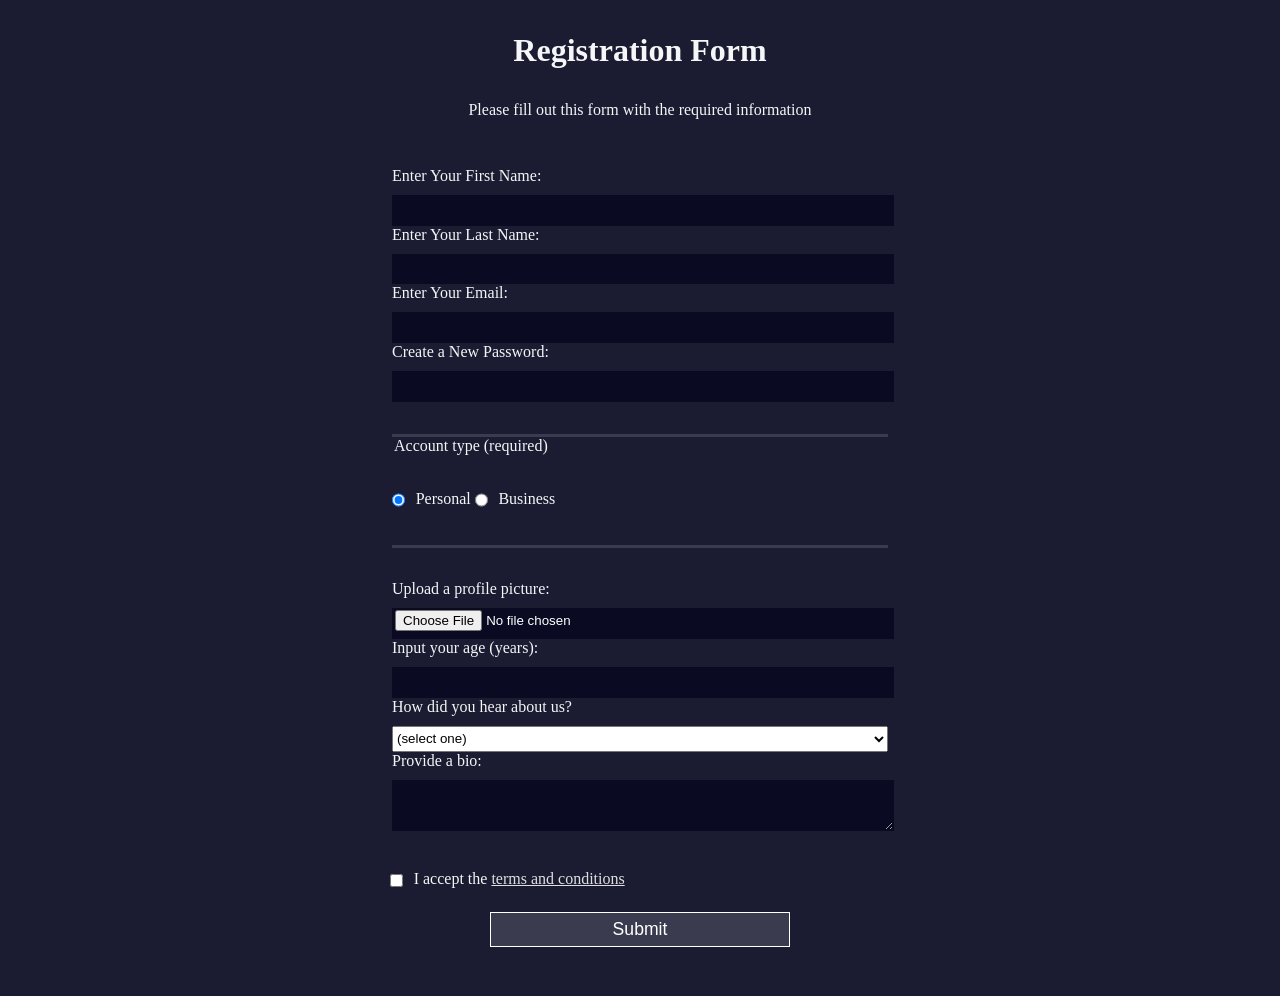
<file: buildingaregistrationform/building-registration-form.html>
<!DOCTYPE html>
<html lang="en">
    <head>
        <meta charset="UTF-8">
        <meta name="viewport" content="width=device-width, intial-scale=1.0">
        <title>Registration Form</title>
        <link rel="stylesheet" href="./styles.css">
    </head>
    <body>
        <main>
            <h1>Registration Form</h1>
            <p>Please fill out this form with the required information</p>
            <form method="post" action='https://register-demo.freecodecamp.org'>
                <fieldset>
                    <label for="first-name">Enter Your First Name: <input id="first-name" type="text" name="first-name"required ></label>
                    <label for="last-name">Enter Your Last Name: <input id="last-name" type="text" name="last-name" required ></label>
                    <label for="email">Enter Your Email: <input id="email" type="email" name="email" required ></label>
                    <label for="new-password">Create a New Password: <input id="new-password" type="password" name="new-password" pattern="[a-z0-5]{8,}" required ></label>
                </fieldset>
                <fieldset>
                    <legend>Account type (required)</legend>
                    <label for="personal-account"><input class="inline" id="personal-account" type="radio" name="account-type" checked > Personal</label>
                    <label for="business-account"><input class="inline" id="business-account" type="radio" name="account-type" > Business</label>
                </fieldset>
                <fieldset>
                    <label for="profile-picture">Upload a profile picture: <input type="file" id="profile-picture" name="profile-picture" ></label>
                    <label for="age">Input your age (years): <input type="number" min="13" max="120" id="age" name="age" ></label>
                    <label for="referrer">How did you hear about us?
                    <select id="referrer" name="referrer">
                        <option value="">(select one)</option>
                        <option value="1">freeCodeCamp News</option>
                        <option value="2">freeCodeCamp YouTube Channel</option>
                        <option value="3">freeCodeCamp Forume</option>
                        <option value="4">Other</option>
                    </select>
                    </label>
                    <label for="bio">Provide a bio:
                        <textarea id="bio" rows="3" cols="30" placeholder="I like coding on the beach...">
                        </textarea>
                    </label>
                </fieldset>
                <label for="terms-and-conditions">
                    <input class="inline" id="terms-and-conditions" type="checkbox" name="terms-and-conditions" required > I accept the <a href="https://www.freecodecamp.org/news/terms-of-service/">terms and conditions</a>
                </label>
                <input type="submit" value="Submit" >
            </form>
        </main>
    </body>

</html>
</file>
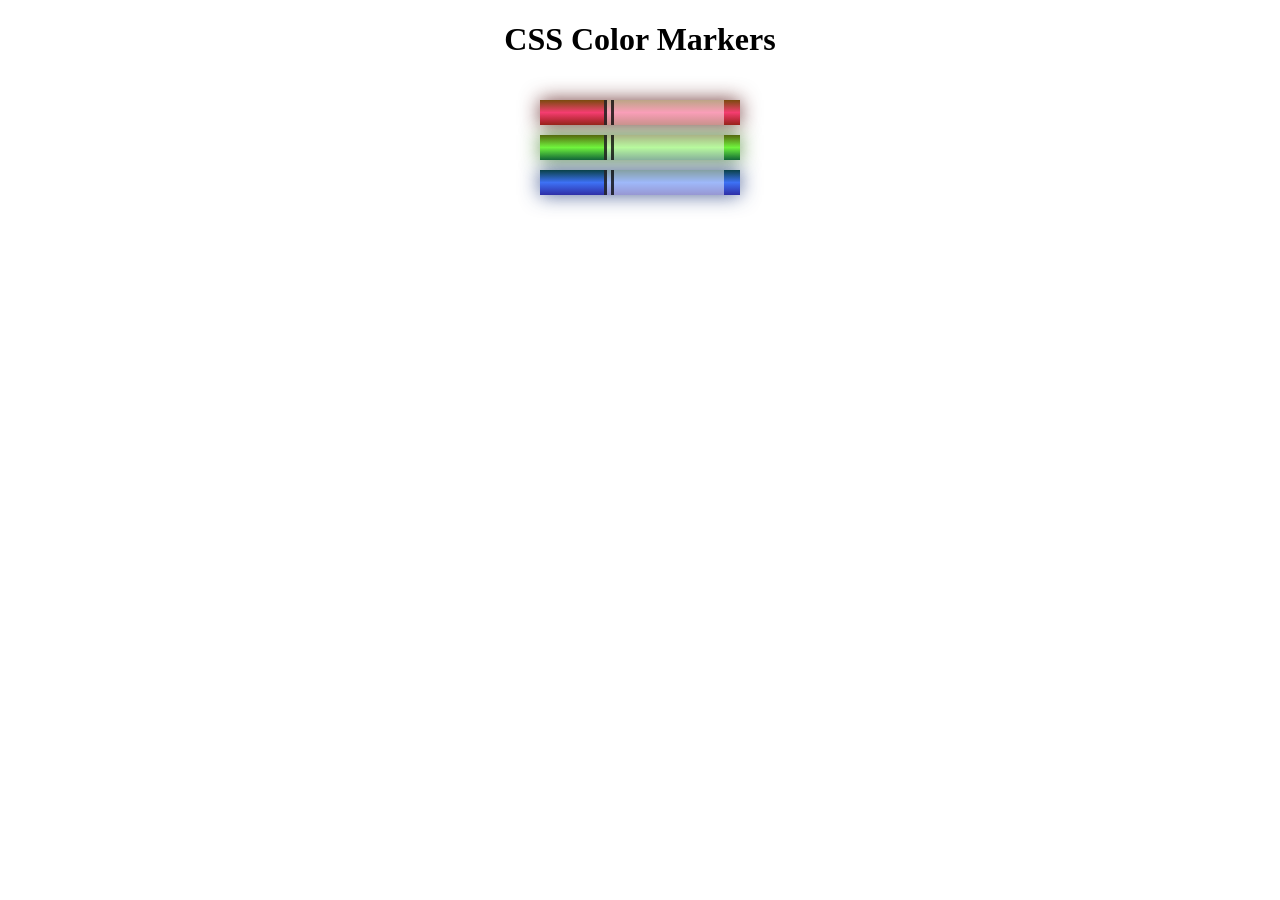
<file: buildingcoloredsetofmarkers/building-colored-markers.html>
<!DOCTYPE html>
<html lang="en">
    <head>
        <meta charset="UTF-8">
        <meta name="viewport" content="width=device-width,initial-scale=1.0">
        <title>Colored Markers</title>
        <link rel="stylesheet" href="./styles.css">
    </head>
    <body>
        <h1>CSS Color Markers</h1>
            <div class="container">
            <div class="marker red">
                <div class="cap"></div>
                <div class="sleeve"></div>
            </div>
            <div class="marker green">
                <div class="cap"></div>
                <div class="sleeve"></div>
            </div>
            <div class="marker blue">
                <div class="cap"></div>
                <div class="sleeve"></div>
            </div>
        </div>
  </body>
</html>
</file>
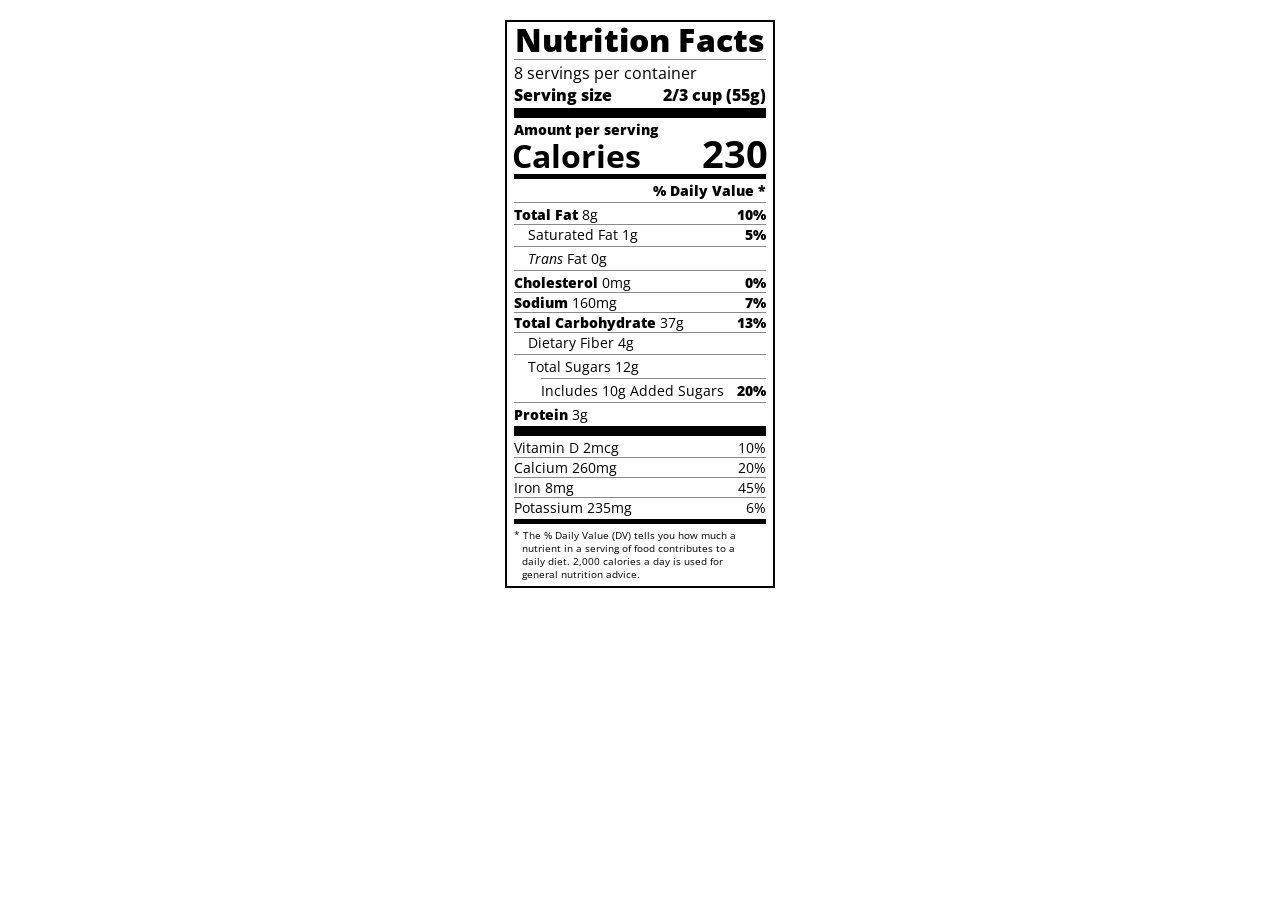
<file: lesson-projects/buildinganutritionlabel/building-nutrition-label.html>
<!DOCTYPE html>
<html lang="en">

    <head>
        <meta charset="UTF-8">
        <title>Nutrition Label</title>
        <link href="https://fonts.googleapis.com/css?family=Open+Sans:400,700,800" rel="stylesheet">
        <link href="./styles.css" rel="stylesheet">
    </head>

    <body>
        <div class="label">
            <header>
                <h1 class="bold">Nutrition Facts</h1>
                <div class="divider"></div>
                <p>8 servings per container</p>
                <p class="bold">Serving size <span>2/3 cup (55g)</span></p>
            </header>
                <div class="divider large"></div>
            <div class="calories-info">
                <div class="left-container">
                    <h2 class="bold small-text">Amount per serving</h2>
                    <p>Calories</p>
                </div>
                <span>230</span>
            </div>
                <div class="divider medium"></div>
            <div class="daily-value small-text">
                <p class="bold right no-divider">% Daily Value *</p>
                    <div class="divider"></div>
                <p><span><span class="bold">Total Fat</span> 8g</span> <span class="bold">10%</span></p>
                <p class="indent no-divider">Saturated Fat 1g <span class="bold">5%</span></p>
                    <div class="divider"></div>
                <p class="indent no-divider"><span><i>Trans</i> Fat 0g</span></p>
                    <div class="divider"></div>
                <p><span><span class="bold">Cholesterol</span> 0mg</span> <span class="bold">0%</span></p>
                <p><span><span class="bold">Sodium</span> 160mg</span> <span class="bold">7%</span></p>
                <p><span><span class="bold">Total Carbohydrate</span> 37g</span> <span class="bold">13%</span></p>
                <p class="indent no-divider">Dietary Fiber 4g</p>
                    <div class="divider"></div>
                <p class="indent no-divider">Total Sugars 12g</p>
                <div class="divider double-indent"></div>
                <p class="double-indent no-divider">Includes 10g Added Sugars <span class="bold">20%</span></p>
                <div class="divider"></div>
                <p class="no-divider"><span><span class="bold">Protein</span> 3g</span></p>
                    <div class="divider large"></div>
                <p>Vitamin D 2mcg <span>10%</span></p>
                <p>Calcium 260mg <span>20%</span></p>
                <p>Iron 8mg <span>45%</span></p>
                <p class="no-divider">Potassium 235mg <span>6%</span></p>
            </div>
                <div class="divider medium"></div>
            <p class="note">
                * The % Daily Value (DV) tells you how much a nutrient 
                in a serving of food contributes to a daily diet. 
                2,000 calories a day is used for general nutrition advice.
            </p>
        </div>
    </body>
</html>
</file>
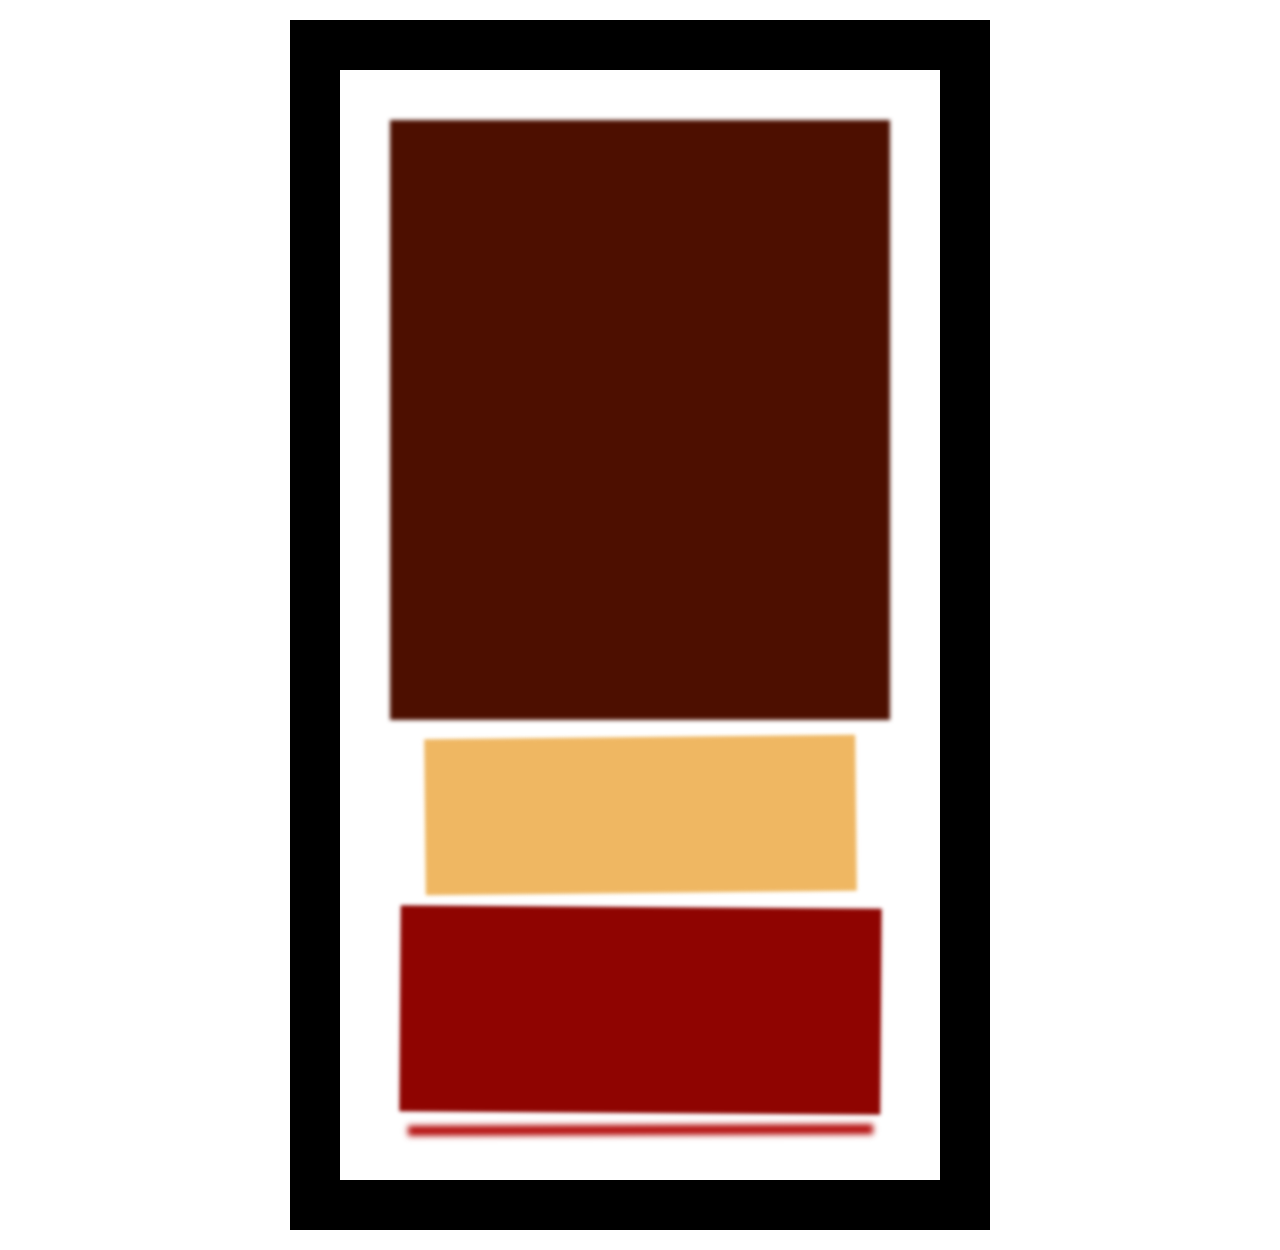
<file: lesson-projects/buildingarothkopainting/building-rothko.html>
<!DOCTYPE html>
<html lang="en">
    <head>
        <meta charset="UTF-8">
        <meta name="viewport" content="width=device-width,initial-scale=1.0">
        <title>Rothko Painting</title>
        <link rel="stylesheet" href="./style.css">
    </head>
    <body>
        <main>
            <!--<img src="https://cdn.freecodecamp.org/curriculum/css-box-model/diagram-1.png">-->
            <!--<img src="https://cdn.freecodecamp.org/curriculum/css-box-model/diagram-2.png">-->
            <!--<img src="https://cdn.freecodecamp.org/curriculum/css-box-model/diagram-3.png">-->
            <div class="frame">
                <div class="canvas"></div>
                <div class="one"></div>
                <div class="two"></div>
                <div class="three"></div>
            </div>
        </main>
    </body>
</html>
</file>
<file: buildingaregistrationform/styles.css>
body {
  width: 100%;
  height: 100vh;
  margin: 0;
  background-color: #1b1b32;
  color: #f5f6f7;
  font-family: Tahoma;
  font-size: 16px;

}

h1, p{
  margin: 1em auto;
  text-align: center;

}

form {
  margin: 0 auto;
  max-width: 500px;
  min-width: 300px;
  width: 60vw;
  padding-bottom: 2em;

}

fieldset {
  border: none;
  padding: 2rem 0;
  border-bottom: 3px solid #3b3b4f;

}

fieldset:last-of-type {
  border-bottom: none;

}

input, textarea, select {
  width: 100%;
  margin: 10px 0 0 0;
  min-height: 2em;
}

input, textarea {
  background-color: #0a0a23;
  border: 1px solid #0a0a23;
  color: #ffffff;

}

.inline {
  width: unset;
  margin: 0 0.5em 0 0;
  vertical-align: middle;

}

input[type="submit"] {
  display: block;
  width: 60%;
  margin: 1em auto;
  height: 2em;
  font-size: 1.1rem;
  background-color: #3b3b4f;
  border-color: white;
  min-width: 300px;

}

input[type="file"] {
  padding: 1px 2px;
}

a {
  color: #dfdfe2;
}
</file>
<file: buildingcoloredsetofmarkers/styles.css>
h1 {
  text-align: center;
}

.marker {
  width: 200px;
  height: 25px;
  background-color: red;
  /*margin: auto;*/
  margin: 10px auto;
  
}

.container {
  background-color: rgb(255, 255, 255);
  padding: 10px 0;
}

.cap {
  width: 60px;
  height: 25px;
}

.sleeve {
  width: 110px;
  height: 25px;
  background-color: rgba(255, 255, 255, 0.5);
  border-left: 10px double rgba(0, 0, 0, 0.75);
}

.cap, .sleeve {
  display: inline-block;
}

.red {
  background: linear-gradient(rgb(122, 74, 14), rgb(245, 62, 113), rgb(162, 27, 27));
  box-shadow: 0 0 20px 0 rgba(83, 14, 14, 0.8);
}

.green {
  background: linear-gradient(#55680D, #71F53E, #116C31);
  box-shadow: 0 0 20px 0 #3B7E20CC;
}

.blue {
  background: linear-gradient(hsl(186, 76%, 16%), hsl(223, 90%, 60%), hsl(240, 56%, 42%));
  box-shadow: 0 0 20px 0 hsla(223, 59%, 31%, 0.8);
}
</file>
<file: lesson-projects/buildinganutritionlabel/styles.css>
* {
  box-sizing: border-box;
}

html {
  font-size: 16px;
}

body {
  font-family: 'Open Sans', sans-serif;
}

.label {
  border: 2px solid black;
  width: 270px;
  margin: 20px auto;
  padding: 0 7px;
}

header h1 {
  text-align: center;
  margin: -4px 0;
  letter-spacing: 0.15px
}

p {
  margin: 0;
  display: flex;
  justify-content: space-between;
}

.divider {
  border-bottom: 1px solid #888989;
  margin: 2px 0;
}

.bold {
  font-weight: 800;
}

.large {
  height: 10px;
}

.large, .medium {
  background-color: black;
  border: 0;
}

.medium {
  height: 5px;
}

.small-text {
  font-size: 0.85rem;
}


.calories-info {
  display: flex;
  justify-content: space-between;
  align-items: flex-end;
}

.calories-info h2 {
  margin: 0;
}

.left-container p {
  margin: -5px -2px;
  font-size: 2em;
  font-weight: 700;
}

.calories-info span {
  margin: -7px -2px;
  font-size: 2.4em;
  font-weight: 700;
}

.right {
  justify-content: flex-end;
}

.indent {
  margin-left: 1em;
}

.double-indent {
  margin-left: 2em;
}

.daily-value p:not(.no-divider) {
  border-bottom: 1px solid #888989;
}

.note {
  font-size: 0.6rem;
  margin: 5px 0;
  padding: 0 8px 0 8px;
  text-indent: -8px;
}
</file>
<file: lesson-projects/buildingarothkopainting/style.css>
.canvas {
    width: 500px;
    height: 600px;
    background-color: #4d0f00;
    filter: blur(2px);
}

.frame {
    border: 50px solid black;
    width: 500px;
    padding: 50px;
    margin: 20px auto;
}

.one {
    width: 425px;
    height: 150px;
    background-color: #efb762;
    margin: 20px auto;
    /*padding: 1px;*/
    overflow: hidden;
    box-shadow: 0 0 3px 3px #efb762;
    transform: rotate(-0.6deg);
}

.two {
    width: 475px;
    height: 200px;
    background-color: #8f0401;
    margin: 0 auto 20px auto;
    box-shadow: 0 0 3px 3px #8f0401;
    transform: rotate(0.4deg);
}

.one, .two {
    filter: blur(1px);
}

.three {
    width: 91%;
    height: 28%;
    background-color: #b20403;
    margin: auto;
    filter: blur(2px);
    box-shadow: 0 0 5px 5px #b20403;
    transform: rotate(-0.2deg);
}
</file>
